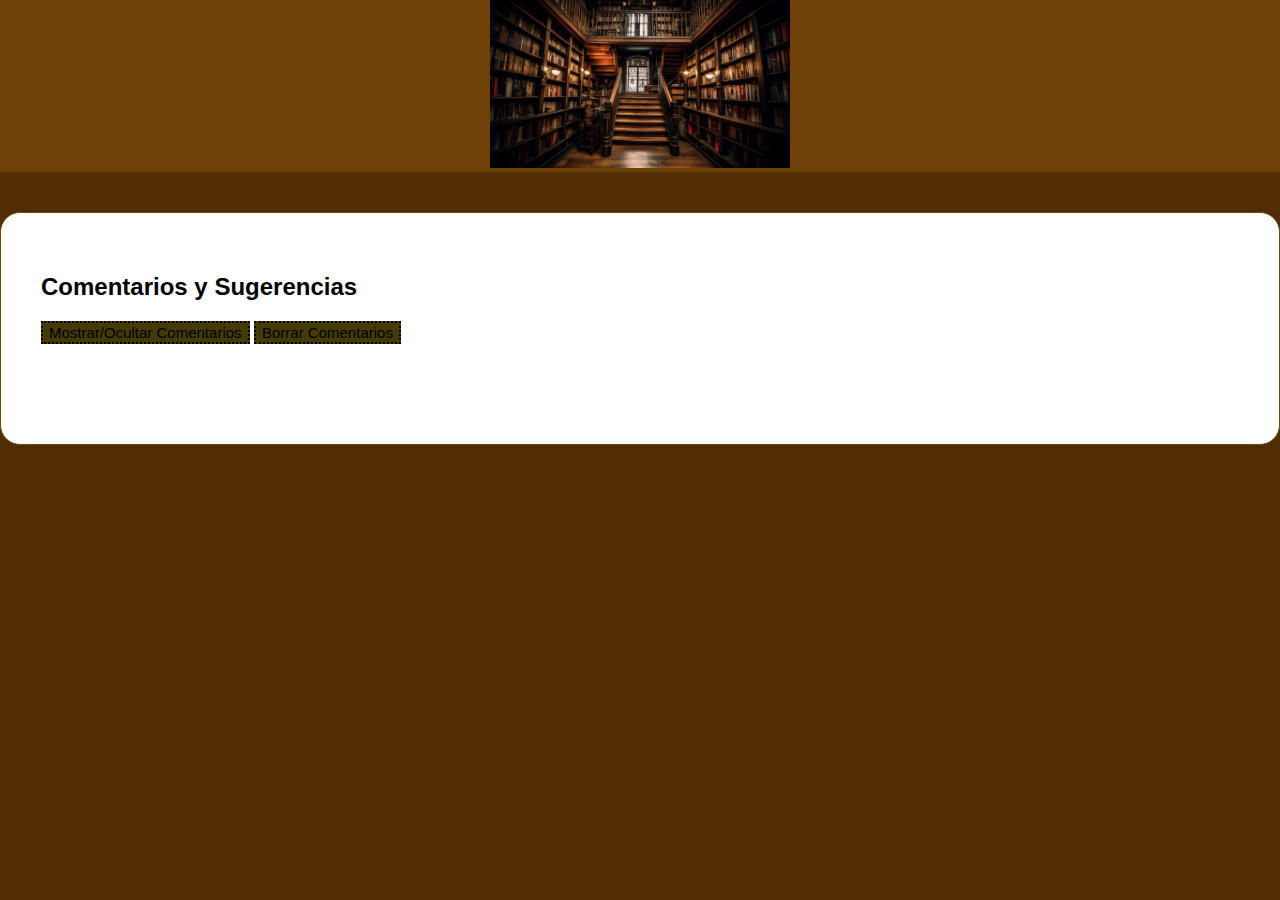
<file: administrador.html>
<!DOCTYPE html>
<html>
    <head>
    <title></title>
    <meta charset="UTF-8">
    <meta name="viewport" content="width=device-width, initial-scale=1.0">
    <link rel="Stylesheet" href="estilo pagina principal.css" type="text/css">
    </head>

    <body>
        <header>
            <div>
            <a href="pagina principal.html"> <img src="bibliotecaprincipal.jpg"Logo de Biblioteca" width="300"> </a>
            </div>
        </header>
<section>
        <!-- <button onclick="addProduct()">Agregar Producto</button>
        <button onclick="removeProduct()">Eliminar Producto</button>
        <button onclick="editMission()">Editar Misión, Visión y Valores</button>
        <!-- Aquí puedes agregar más botones o formularios para otras funcionalidades -->
    </section>

    <div class="wrapper" style="justify-content:space-between;">
    <section>
        <h2>Comentarios y Sugerencias</h2>
        <div id="comentariosList"></div>
        <button class="estiloboton" onclick="toggleComentarios()">Mostrar/Ocultar Comentarios</button>
        <button class="estiloboton" onclick="clearComentarios()">Borrar Comentarios</button>
    </section>
    </div>

    <script>
        function addProduct() {
            var productName = prompt("Ingrese el nombre del producto:");
            var productSection = prompt("¿En qué sección desea agregar el producto? (mas-vendidos o productos-disponibles)");
            if (productName && (productSection === "mas-vendidos" || productSection === "productos-disponibles")) {
                var newProduct = document.createElement("div");
                newProduct.innerText = productName;
                document.getElementById(productSection + "-list").appendChild(newProduct);
                alert("Producto agregado con éxito.");
            } else {
                alert("Datos inválidos. Inténtelo de nuevo.");
            }
        }

        function removeProduct() {
            var productName = prompt("Ingrese el nombre del producto a eliminar:");
            var productSection = prompt("¿De qué sección desea eliminar el producto? (mas-vendidos o productos-disponibles)");
            if (productName && (productSection === "mas-vendidos" || productSection === "productos-disponibles")) {
                var productList = document.getElementById(productSection + "-list").children;
                for (var i = 0; i < productList.length; i++) {
                    if (productList[i].innerText === productName) {
                        productList[i].remove();
                        alert("Producto eliminado con éxito.");
                        return;
                    }
                }
                alert("Producto no encontrado.");
            } else {
                alert("Datos inválidos. Inténtelo de nuevo.");
            }
        }

        function editMission() {
            var newMission = prompt("Ingrese la nueva misión:");
            if (newMission) {
                document.getElementById("mision").innerText = newMission;
                alert("Misión actualizada con éxito.");
            } else {
                alert("Datos inválidos. Inténtelo de nuevo.");
            }
        }

        function loadComentarios() {
            var comentarios = JSON.parse(localStorage.getItem('comentarios')) || [];
            var comentariosList = document.getElementById('comentariosList');
            comentariosList.innerHTML = '';
            comentarios.forEach(function(comentario) {
                var comentarioDiv = document.createElement('div');
                comentarioDiv.innerText = comentario;
                comentariosList.appendChild(comentarioDiv);
            });
        }

        function toggleComentarios() {
            var comentariosList = document.getElementById('comentariosList');
            if (comentariosList.style.display === 'none' || comentariosList.style.display === '') {
                comentariosList.style.display = 'block';
            } else {
                comentariosList.style.display = 'none';
            }
        }

        function clearComentarios() {
            localStorage.removeItem('comentarios');
            loadComentarios();
            alert("Comentarios borrados con éxito.");
        }

        window.onload = loadComentarios;
    </script>
    </body>
</html>
</file>
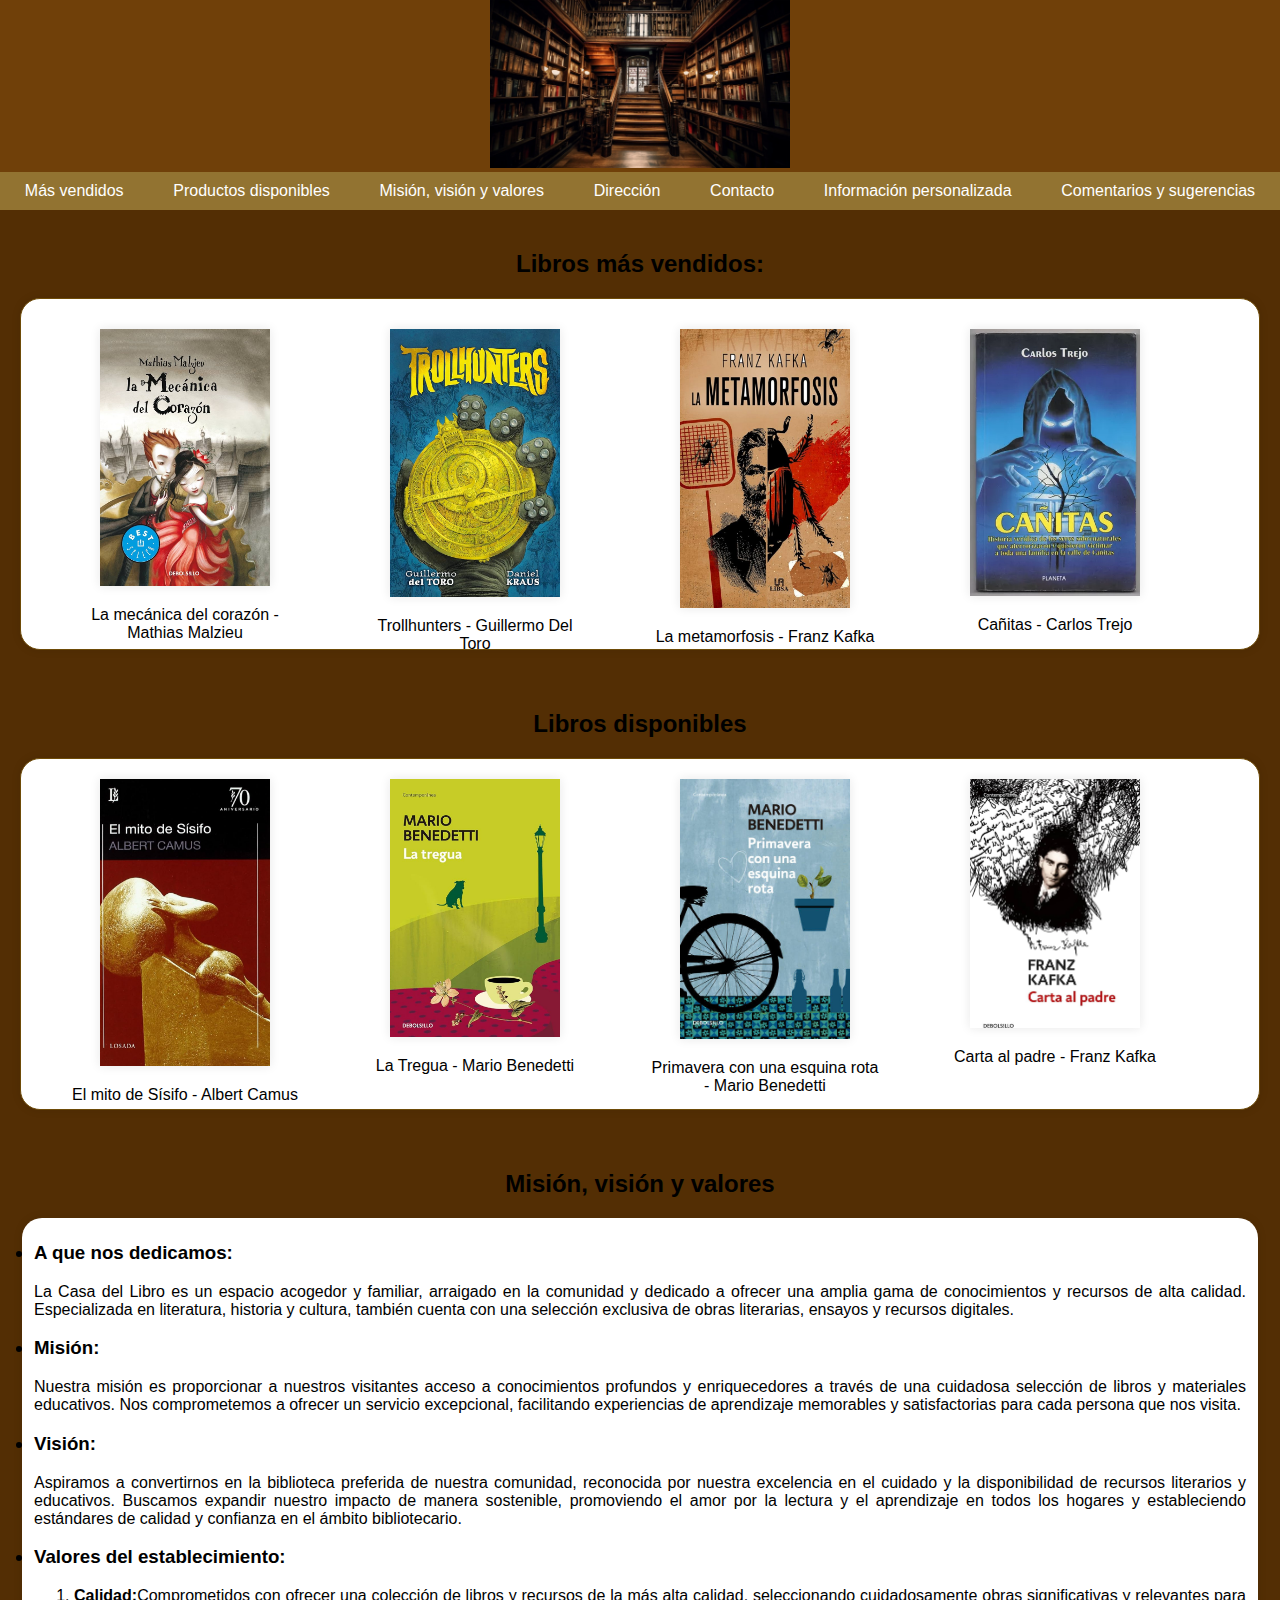
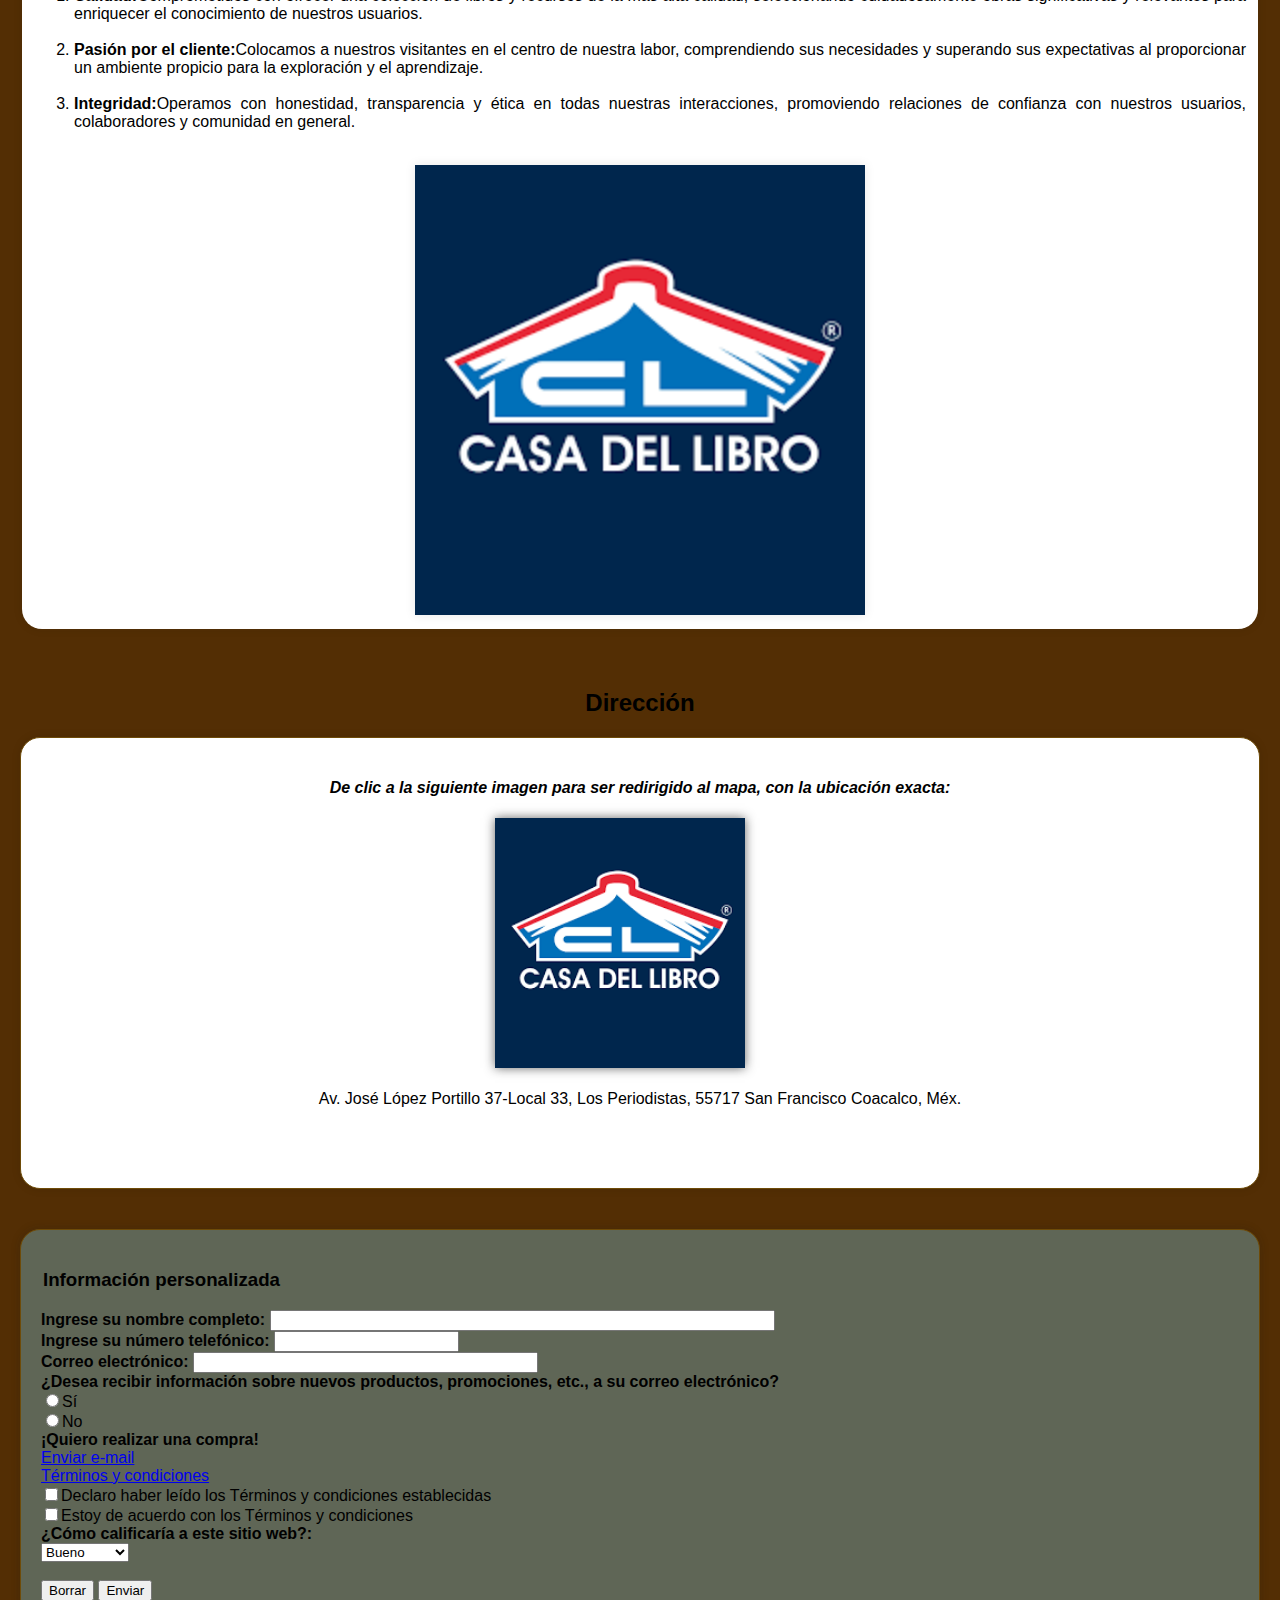
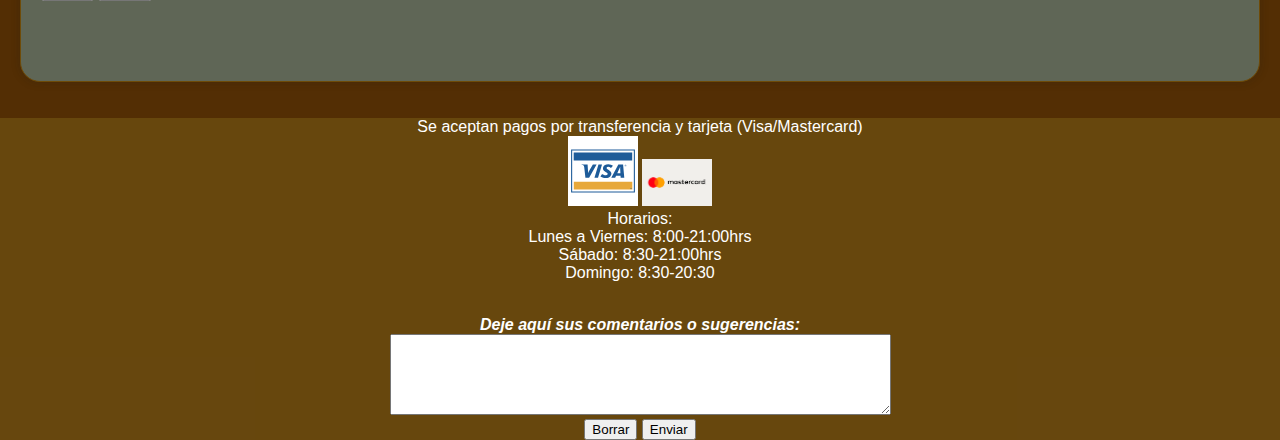
<file: pagina principal.html>
<!DOCTYPE html>
<html lang="es">
<head>
    <meta charset="UTF-8">
    <meta name="viewport" content="width=device-width, initial-scale=1.0">
    <link rel="Stylesheet" href="estilo pagina principal.css" type="text/css">
    <title>Página principal</title>
</head>
<body>
    <header>
        <div>
        <img src="bibliotecaprincipal.jpg" width="300">
        </div>
    </header>
    <nav>
        <a href="#mas vendidos">Más vendidos</a>
        <a href="#productos disponibles">Productos disponibles</a>
        <a href="#Misión, visión y valores">Misión, visión y valores</a>
        <a href="#Dirección">Dirección</a>
        <a href="#contacto">Contacto</a>
        <a href="#Información personalizada">Información personalizada</a>
        <a href="#Comentarios y sugerencias">Comentarios y sugerencias</a>
        <a href="administrador.html" id="adminLink" style="display: none;">Administración</a>
    </nav>

    <script>
        window.onload = function() {
            // Recuperar el estado de admin desde el localStorage
            var isAdmin = localStorage.getItem('isAdmin');
            if (isAdmin === 'true') {
                // Hacer visible el enlace de administración
                document.getElementById('adminLink').style.display = 'block';
            }
        }
    </script>

    <section id="mas vendidos" style="text-align: center;">
        
        <h2 class="tituloproducto"><strong>Libros más vendidos:</strong></h2>

        <div class="wrapper" style="display: flex; justify-content: center;">
    
            <div class="efectoproducto">
            <div class="item" style="text-align: center; margin: 10px;">
                <img style="border: 0px solid; color:black; box-shadow: 0 0 10px rgba(27, 27, 27, 0.1);" src="La mecanica del corazon.jpg" alt="Queso Manchego" width="170">
                <p>La mecánica del corazón - Mathias Malzieu</p>
            </div>
            </div>
    
            <div class="efectoproducto">
            <div class="item" style="text-align: center; margin: 10px;">
                <img style="border: 0px solid; color:black; box-shadow: 0 0 10px rgba(27, 27, 27, 0.1);" src="Trollhunters.jpg" alt="Queso de Puerco" width="170">
                <p>Trollhunters - Guillermo Del Toro</p>
            </div>
            </div>
    
            <div class="efectoproducto">
            <div class="item" style="text-align: center; margin: 10px;">
                <img style="border: 0px solid; color:black; box-shadow: 0 0 10px rgba(27, 27, 27, 0.1);" src="La Metamorfosis.jpg" alt="Queso Panela Chilchota" width="170">
                <p>La metamorfosis - Franz Kafka</p>
            </div>
            </div>
    
            <div class="efectoproducto">
            <div class="item" style="text-align: center; margin: 10px;">
                <img style="border: 0px solid; color:black; box-shadow: 0 0 10px rgba(27, 27, 27, 0.1);" src="Cañitas.webp" alt="Queso Oaxaca Karina" width="170">
                <p>Cañitas - Carlos Trejo</p>
            </div> 
            </div>

        </div>
    </section>

    
    <section id="productos disponibles" style="text-align: center;">
        <h2><strong>Libros disponibles</strong></h2>
        <div class="wrapper"  style="display: flex; justify-content: center;">
    
            <div class="efectoproducto">
            <div class="item" style="text-align: center; margin-left: 10px; margin-right: 10px;">
                <a ></a><img style="border: 0px solid; color:black; box-shadow: 0 0 10px rgba(27, 27, 27, 0.1);" src="El mito de sisifo.jpg"SECCION: Abarrotes" width="170"></a>
                <p>El mito de Sísifo - Albert Camus</p>
            </div>
            </div>
    
            <div class="efectoproducto">
            <div class="item" style="text-align: center; margin-left: 10px; margin-right: 10px;">
                <a ><img style="border: 0px solid; color:black; box-shadow: 0 0 10px rgba(27, 27, 27, 0.1);" src="La tregua.jpg" alt="SECCION: Carnes" width="170"></a>
                <p>La Tregua - Mario Benedetti</p>
            </div>
            </div>
    
            <div class="efectoproducto">
            <div class="item" style="text-align: center; margin-left: 10px; margin-right: 10px;">
                <a ><img style="border: 0px solid; color:black; box-shadow: 0 0 10px rgba(27, 27, 27, 0.1);" src="Primavera con una esquina rota.jpg" alt="SECCION: Lacteos" width="170"> </a>
                <p>Primavera con una esquina rota - Mario Benedetti</p>
            </div>
            </div>
    
            <div class="efectoproducto">
            <div class="item" style="text-align: center; margin-left: 10px; margin-right: 10px;">
            <a ><img style="border: 0px; box-shadow: 0 0 10px rgba(27, 27, 27, 0.1);" src="Carta al padre.jpg" alt="SECCION: Semillas" width="170"> </a>
                <p>Carta al padre - Franz Kafka</p> 
            </div>
            </div>

        </div>
    </section>

    <!--
    
    <section id="productos disponibles" style="text-align: center;">
        <div class="wrapper" style="display: flex; justify-content: center;">
    
             <div class="item" style="text-align: center; margin: 10px;">
                <img style="border: 2px solid; color:black" src="jamon Espaldilla.png" alt="jamon Espaldilla" width="250">
                <p>Jamón de Espaldilla "Delis"</p>
            </div>
            
            <div class="item" style="text-align: center; margin: 10px;">
                <img style="border: 2px solid; color:black" src="salami.png" alt="Salami" width="250">
                <p>Salami horneado "EFA"</p>
            </div>
    
            <div class="item" style="text-align: center; margin: 10px;">
                <img style="border: 2px solid; color:black" src="longaniza.png" alt="longaniza" width="250">
                <p>Longaniza "Los Manantiales"</p>
            </div>
    
            <div class="item" style="text-align: center; margin: 10px;">
                <img style="border: 2px solid; color:black" src="tocino.png" alt="tocino" width="250">
                <p>Tocino "Delis"</p>
            </div>
    
            <div class="item" style="text-align: center; margin: 10px;">
                <img style="border: 2px solid; color:black" src="salchicha manantiales.png" alt="salchicha manantiales" width="250">
                <p>Salchicha de Viena "Los Manantiales"</p>
            </div>
    
            <div class="item" style="text-align: center; margin: 10px;">
                <img style="border: 2px solid; color:black" src="queso Chihuahua.png" alt="queso Chihuahua" width="250">
                <p>Queso Chihuahua "Lala"</p>
            </div>
        </div>
    </section> -->


    
    <section id="Misión, visión y valores">
        <div style="margin-top: 10px;">
            <center><h2>Misión, visión y valores</h2></center>
        </div>
        <fieldset style="background-color: white; border: 0px; box-shadow: 0 0 10px rgba(27, 27, 27, 0.1);  border-radius: 20px;">
            <!-- <legend><h2>Misión, visión y valores de la "Cremería Prinss"</h2></legend> -->
                <h3><strong><li>A que nos dedicamos:</li></strong></h3>
                <p>
                    La Casa del Libro es un espacio acogedor y familiar, arraigado en la comunidad y dedicado a ofrecer una amplia gama de conocimientos y recursos de alta calidad. Especializada en literatura, historia y cultura, también cuenta con una selección exclusiva de obras literarias, ensayos y recursos digitales.
                </p>
                <h3><strong><li>Misión:</li></strong></h3>
                <p>
                    Nuestra misión es proporcionar a nuestros visitantes acceso a conocimientos profundos y enriquecedores a través de una cuidadosa selección de libros y materiales educativos. Nos comprometemos a ofrecer un servicio excepcional, facilitando experiencias de aprendizaje memorables y satisfactorias para cada persona que nos visita.
                </p>
                <h3><strong><li>Visión:</li></strong></h3>
                <p>
                    Aspiramos a convertirnos en la biblioteca preferida de nuestra comunidad, reconocida por nuestra excelencia en el cuidado y la disponibilidad de recursos literarios y educativos. Buscamos expandir nuestro impacto de manera sostenible, promoviendo el amor por la lectura y el aprendizaje en todos los hogares y estableciendo estándares de calidad y confianza en el ámbito bibliotecario.

                </p>
                    <h3><strong><li>Valores del establecimiento:</li></strong></h3>
                    <ol>
                        <li><strong>Calidad:</strong>Comprometidos con ofrecer una colección de libros y recursos de la más alta calidad, seleccionando cuidadosamente obras significativas y relevantes para enriquecer el conocimiento de nuestros usuarios.</li><br>
                        <li><strong>Pasión por el cliente:</strong>Colocamos a nuestros visitantes en el centro de nuestra labor, comprendiendo sus necesidades y superando sus expectativas al proporcionar un ambiente propicio para la exploración y el aprendizaje.</li><br>
                        <li><strong>Integridad:</strong>Operamos con honestidad, transparencia y ética en todas nuestras interacciones, promoviendo relaciones de confianza con nuestros usuarios, colaboradores y comunidad en general.</li><br>
                    </ol>
                    <center><img style="border: 0px solid; color:black; box-shadow: 0 0 10px rgba(27, 27, 27, 0.1);" src="casa del libro.png" alt="Cremeria 1" width="450"></center>
        </fieldset>
    </section>
    
    <section id="Dirección">
        <h2><center>Dirección</center></h2>
        <div class="wrapper" style="justify-content: center;">
        <!-- <h2><center>Dirección</center></h2> -->
        <center><h4><em>De clic a la siguiente imagen para ser redirigido al mapa, con la ubicación exacta:</em></h4></center>
        <center> <a href="https://maps.app.goo.gl/eexDB7eKn5L2U6fQ8" target="_blank"> <img class="efectoproducto" style="border: 0px dotted; color:black; box-shadow: 0 0 10px rgba(27, 27, 27, 0.671);" src="casa del libro.png" alt="Imagen e hipervinculo a la direccion" width="700"> </a></center> 
        <br>
        <center>Av. José López Portillo 37-Local 33, Los Periodistas, 55717 San Francisco Coacalco, Méx.</center>
    </div>
    </section>

    <!--
    <section id="Información personalizada">
        <fieldset>
            <legend><h3>Información personalizada</h3></legend>
            <form action="" method="">
            <strong>Ingrese su nombre completo:</strong> 
            <input type="text" name="nombre" size="60"><br>
            <strong>Ingrese su número telefónico:</strong> 
            <input type="text" name="telefono" size="20"><br>
            <strong>Correo electrónico:</strong> 
            <input type="text" name="Correo" maxlength="40" size="40"><br>
            <strong>¿Desea recibir información sobre nuevos productos, promociones, etc., a su correo electrónico?</strong> <br>
            <input type="radio" name="opcion" value="1">Sí<br>
            <input type="radio" name="opcion" value="2">No<br>
            <strong>¡Quiero realizar una compra!</strong><br>
            <a href="mailto:cremeriaPrinss@gmail.com?">Enviar e-mail</a><br>
            <a href="https://contratados.org/es/content/t%C3%A9rminos-y-condiciones-de-uso" target="_blank">Términos y condiciones</a><br>
            <input type="checkbox" name="confirmación">Declaro haber leído los Términos y condiciones establecidas<br>
            <input type="checkbox" name="confirmación">Estoy en de acuerdo con los Términos y condiciones<br>
            <input type="checkbox" name="confirmación">Estoy en desacuerdo con los Términos y condiciones<br>
            <strong>¿Cómo calificaría a este sitio web?:</strong> <br>   
            <select name="Evaluación">
                <option value="1">Muy bueno</option>
                <option value="2">Bueno</option>
                <option value="3">Regular</option>
                <option value="4">Malo</option>
            </select><br>
            <br><input type="reset" value="Borrar">
            <input type="submit" value="Enviar" onclick="validarFormulario()">          
            </form>
        </fieldset>
    </section>
-->

<!--
    <script>
        function validarFormulario() {
            // Obtener los valores de los campos del formulario
            var nombre = document.getElementById("nombre").value
            var telefono = document.forms["personalizadoForm"]["telefono"].value;
            var correo = document.forms["personalizadoForm"]["Correo"].value;
            var opcion = document.forms["personalizadoForm"]["opcion"].value;
            var terminos = document.forms["personalizadoForm"]["confirmación"].checked;
            var evaluacion = document.forms["personalizadoForm"]["Evaluación"].value;

            // Validar nombre completo
            if (nombre == "") {
                alert("Por favor, ingrese su nombre completo.");
                return false;
            }

            // Validar número telefónico
            if (telefono == "" || isNaN(telefono) || telefono.length != 10) {
                alert("Por favor, ingrese un número telefónico válido de 10 dígitos.");
                return false;
            }

            // Validar correo electrónico
            var regexCorreo = /^[^\s@]+@[^\s@]+\.[^\s@]+$/;
            if (correo == "" || !regexCorreo.test(correo)) {
                alert("Por favor, ingrese un correo electrónico válido.");
                return false;
            }

            // Validar opción de recibir información
            if (!document.forms["personalizadoForm"]["opcion"][0].checked && 
                !document.forms["personalizadoForm"]["opcion"][1].checked) {
                alert("Por favor, seleccione si desea recibir información sobre nuevos productos.");
                return false;
            }

            // Validar términos y condiciones
            if (!terminos) {
                alert("Debe aceptar los términos y condiciones para continuar.");
                return false;
            }

            // Validar evaluación del sitio web
            if (evaluacion == "") {
                alert("Por favor, seleccione una evaluación para el sitio web.");
                return false;
            }

            return true; // Si todo está bien, permite el envío del formulario
        }
    </script> -->

    <script>
        function validarFormulario() {
            // Hola Isa, te adoro mucho
            // Hola mamá este es mi primer proyecto en HTML, te quiero.
            var nombre = document.forms["personalizadoForm"]["nombre"].value;
            var telefono = document.forms["personalizadoForm"]["telefono"].value
            //hola mac miller, vuelve pronto ;(
            var correo = document.forms["personalizadoForm"]["Correo"].value;
            var opcion = document.forms["personalizadoForm"]["opcion"].value;
            var terminos = document.getElementsByName("confirmacion")
            var terminos2 = document.getElementsByName("confirmacion2")
            //Tupac volverá por la mañana 
            var evaluacion = document.forms["personalizadoForm"]["Evaluación"].value;

            // Validar nombre completo
            if (nombre == "") {
                alert("Por favor, ingrese su nombre completo.");
                return false;
            }

            // Validar número telefónico
            if (telefono == "" || isNaN(telefono) || telefono.length != 10) {
                alert("Por favor, ingrese un número telefónico válido de 10 dígitos.");
                return false;
            }

            // Validar correo electrónico
            var regexCorreo = /^[^\s@]+@[^\s@]+\.[^\s@]+$/;
            if (correo == "" || !regexCorreo.test(correo)) {
                alert("Por favor, ingrese un correo electrónico válido.");
                return false;
            }

            // Validar opción de recibir información
            if (!document.forms["personalizadoForm"]["opcion"][0].checked && 
                !document.forms["personalizadoForm"]["opcion"][1].checked) {
                alert("Por favor, seleccione si desea recibir información sobre nuevos productos.");
                return false;
            }

            // Validar términos y condiciones
            if (!terminos) {
                alert("Debe aceptar los términos y condiciones para continuar.");
                return false;
            }

            // Validar evaluación del sitio web
            if (evaluacion == "") {
                alert("Por favor, seleccione una evaluación para el sitio web.");
                return false;
            }

            alert("¡Gracias por su opinión, la tomaremos en cuenta!")
            return true; // Si todo está bien, permite el envío del formulario
        }
    </script>

    <section id="Información personalizada">
        <div class="wrapper" style="background-color: rgba(117, 199, 231, 0.363); text-align: left; box-shadow: 0 0 10px rgba(27, 27, 27, 0.226);">
        
            <legend><h3>Información personalizada</h3></legend>
            <form name="personalizadoForm" onsubmit="return validarFormulario()"> 
                <strong>Ingrese su nombre completo:</strong> 
                <input type="text" name="nombre" size="60"><br>
                <strong>Ingrese su número telefónico:</strong> 
                <input type="text" name="telefono" size="20"><br>
                <strong>Correo electrónico:</strong> 
                <input type="text" name="Correo" maxlength="40" size="40"><br>
                <strong>¿Desea recibir información sobre nuevos productos, promociones, etc., a su correo electrónico?</strong> <br>
                <input type="radio" name="opcion" value="1">Sí<br>
                <input type="radio" name="opcion" value="2">No<br>
                <strong>¡Quiero realizar una compra!</strong><br>
                <a href="mailto:ventasdeima1@gmail.com?subject=¡Hola, deseo recibir información personalizada!">Enviar e-mail</a><br>
                <a href="terminos y condiciones.html">Términos y condiciones</a><br>
                <input type="checkbox" name="confirmación">Declaro haber leído los Términos y condiciones establecidas<br>
                <input type="checkbox" name="confirmación2">Estoy de acuerdo con los Términos y condiciones<br>
                <!-- <input type="checkbox" name="confirmación">Estoy en desacuerdo con los Términos y condiciones<br> -->
                <strong>¿Cómo calificaría a este sitio web?:</strong> <br>   
                <select name="Evaluación">
                    <option value="1">Muy bueno</option>
                    <option value="2" selected>Bueno</option>
                    <option value="3">Regular</option>
                    <option value="4">Malo</option>
                </select><br>
                <br><input type="reset" value="Borrar">
                <input type="submit" value="Enviar">          
            </form>
        </div>
    </div>
        
    </section>

    <a name="contacto"></a>
    <footer>
    
        </div>

    <div style="text-align: center;">
        <p>
            Se aceptan pagos por transferencia y tarjeta (Visa/Mastercard)<br>
            <img src="Visa.svg" width="70"> <img src="mastercard.jpg" width="70">
            <br>
            Horarios:<br>
            Lunes a Viernes: 8:00-21:00hrs<br>
            Sábado: 8:30-21:00hrs<br>
            Domingo: 8:30-20:30<br>
        </p>

    <a name="Comentarios y sugerencias"></a>
        <br> <strong><em>Deje aquí sus comentarios o sugerencias:</em></strong><br>
        <form id="comentariosForm">
        <textarea name="comentarios" rows="5" cols="60"></textarea> 
        <br>
        <input type="reset" value="Borrar">
        <input type="submit" value="Enviar">
        </form>
    </div>
    </footer>

    <script>
        document.getElementById('comentariosForm').addEventListener('submit', function(e) {
            e.preventDefault();
            var comentario = this.comentarios.value;
            if (comentario) {
                var comentarios = JSON.parse(localStorage.getItem('comentarios')) || [];
                comentarios.push(comentario);
                localStorage.setItem('comentarios', JSON.stringify(comentarios));
                alert('Comentario guardado');
                this.reset();
            }
        });
    </script>

</body>
</html>
</file>
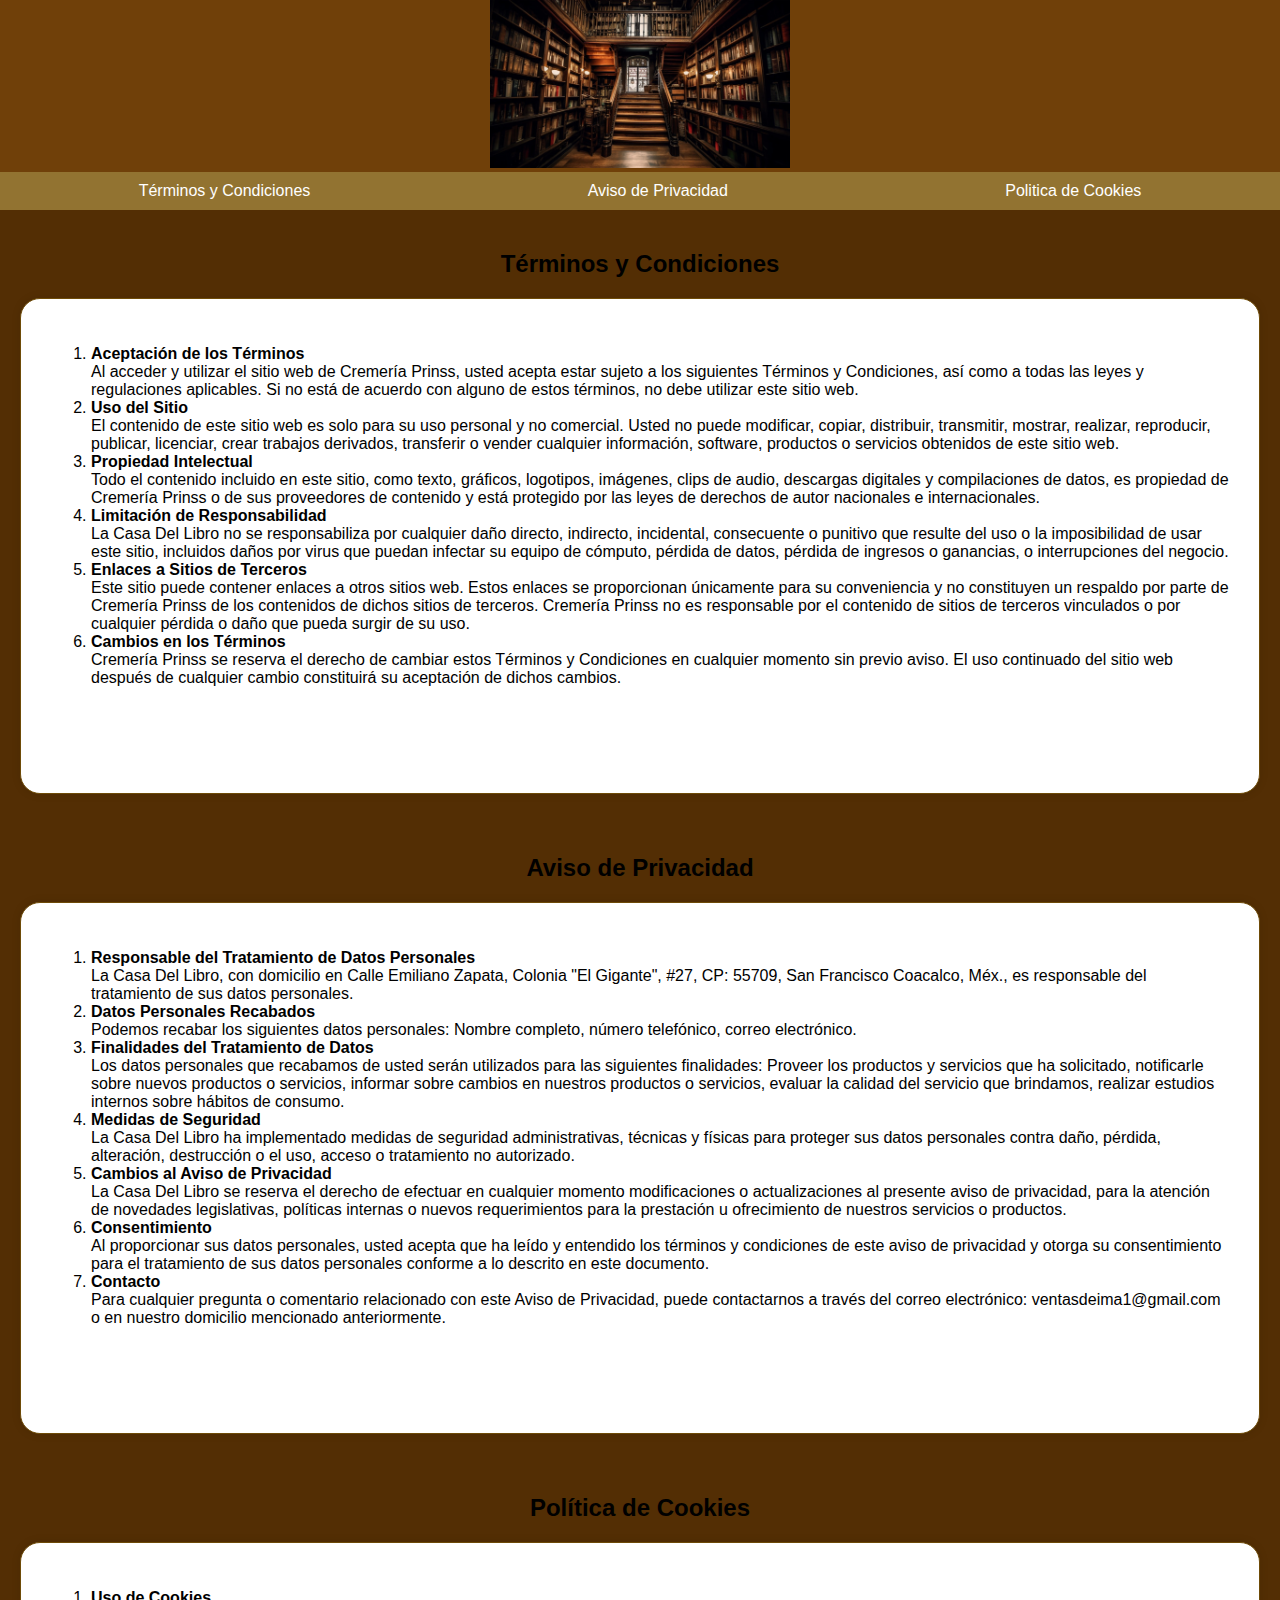
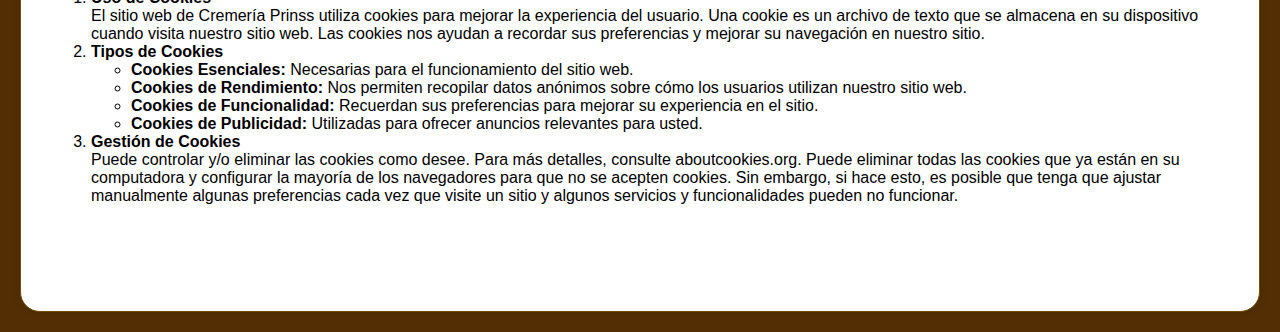
<file: terminos y condiciones.html>
<!DOCTYPE html>
<html lang="es">
<head>
    <meta charset="UTF-8">
    <meta name="viewport" content="width=device-width, initial-scale=1.0">
    <link rel="Stylesheet" href="estilo pagina principal.css" type="text/css">
    <title>Términos y condiciones</title>
</head>
<body>
    <header>
        <div>
            <a href="pagina principal.html#Información personalizada"> <img src="bibliotecaprincipal.jpg" biblioteca" width="300"> </a>
        </div>
    </header>
    <nav>
        <a href="#terminos">Términos y Condiciones</a>
        <a href="#privacidad">Aviso de Privacidad</a>
        <a href="#cookies">Politica de Cookies</a>
    </nav>

    <section id="terminos" >
            <h2><center><strong>Términos y Condiciones</strong></center></h2>
    
            <div class="wrapper" style="display: flex; margin-bottom: 0px; text-align: left;">
                
                <div class="item" style="margin: 10px;">
                    <p>
                        <ol>
                            <li><strong>Aceptación de los Términos</strong></li>
                            Al acceder y utilizar el sitio web de Cremería Prinss, usted acepta estar sujeto a los siguientes Términos y Condiciones, así como a todas las leyes y regulaciones aplicables. Si no está de acuerdo con alguno de estos términos, no debe utilizar este sitio web.

                            <li><strong>Uso del Sitio</strong></li>
                            El contenido de este sitio web es solo para su uso personal y no comercial. Usted no puede modificar, copiar, distribuir, transmitir, mostrar, realizar, reproducir, publicar, licenciar, crear trabajos derivados, transferir o vender cualquier información, software, productos o servicios obtenidos de este sitio web.

                            <li><strong>Propiedad Intelectual</strong></li>
                            Todo el contenido incluido en este sitio, como texto, gráficos, logotipos, imágenes, clips de audio, descargas digitales y compilaciones de datos, es propiedad de Cremería Prinss o de sus proveedores de contenido y está protegido por las leyes de derechos de autor nacionales e internacionales.

                            <li><strong>Limitación de Responsabilidad</strong></li>
                            La Casa Del Libro no se responsabiliza por cualquier daño directo, indirecto, incidental, consecuente o punitivo que resulte del uso o la imposibilidad de usar este sitio, incluidos daños por virus que puedan infectar su equipo de cómputo, pérdida de datos, pérdida de ingresos o ganancias, o interrupciones del negocio.

                            <li><strong>Enlaces a Sitios de Terceros</strong></li>
                            Este sitio puede contener enlaces a otros sitios web. Estos enlaces se proporcionan únicamente para su conveniencia y no constituyen un respaldo por parte de Cremería Prinss de los contenidos de dichos sitios de terceros. Cremería Prinss no es responsable por el contenido de sitios de terceros vinculados o por cualquier pérdida o daño que pueda surgir de su uso.

                            <li><strong>Cambios en los Términos</strong></li>
                            Cremería Prinss se reserva el derecho de cambiar estos Términos y Condiciones en cualquier momento sin previo aviso. El uso continuado del sitio web después de cualquier cambio constituirá su aceptación de dichos cambios.
                        </ol>
                    </p>
        </div>
            </div>
    </section>

    <section id="privacidad">
        <h2><center><strong>Aviso de Privacidad</strong></center></h2>

        <div class="wrapper" style="display: flex; margin-bottom: 0px; text-align: left;">
            
            <div class="item" style="margin: 10px;">
                <p>
                    <ol>
                        <li><strong>Responsable del Tratamiento de Datos Personales</strong></li>
                        La Casa Del Libro, con domicilio en Calle Emiliano Zapata, Colonia "El Gigante", #27, CP: 55709, San Francisco Coacalco, Méx., es responsable del tratamiento de sus datos personales.

                        <li><strong>Datos Personales Recabados</strong></li>
                        Podemos recabar los siguientes datos personales: Nombre completo, número telefónico, correo electrónico.

                        <li><strong>Finalidades del Tratamiento de Datos</strong></li>
                        Los datos personales que recabamos de usted serán utilizados para las siguientes finalidades: Proveer los productos y servicios que ha solicitado, notificarle sobre nuevos productos o servicios, informar sobre cambios en nuestros productos o servicios, evaluar la calidad del servicio que brindamos, realizar estudios internos sobre hábitos de consumo.

                        <li><strong>Medidas de Seguridad</strong></li>
                        La Casa Del Libro ha implementado medidas de seguridad administrativas, técnicas y físicas para proteger sus datos personales contra daño, pérdida, alteración, destrucción o el uso, acceso o tratamiento no autorizado.

                        <li><strong>Cambios al Aviso de Privacidad</strong></li>
                        La Casa Del Libro se reserva el derecho de efectuar en cualquier momento modificaciones o actualizaciones al presente aviso de privacidad, para la atención de novedades legislativas, políticas internas o nuevos requerimientos para la prestación u ofrecimiento de nuestros servicios o productos.

                        <li><strong>Consentimiento</strong></li>
                        Al proporcionar sus datos personales, usted acepta que ha leído y entendido los términos y condiciones de este aviso de privacidad y otorga su consentimiento para el tratamiento de sus datos personales conforme a lo descrito en este documento.

                        <li><strong>Contacto</strong></li>
                        Para cualquier pregunta o comentario relacionado con este Aviso de Privacidad, puede contactarnos a través del correo electrónico: ventasdeima1@gmail.com o en nuestro domicilio mencionado anteriormente.
                    </ol>
                </p>
            </div>
        </div>
    </section>

    <section id="cookies">
        <h2><center><strong>Política de Cookies</strong></center></h2>

        <div class="wrapper" style="display: flex; margin-bottom: 0px; text-align: left;">
            
            <div class="item" style="margin: 10px;">
                <p>
                    <ol>
                        <li><strong>Uso de Cookies</strong></li>
                        El sitio web de Cremería Prinss utiliza cookies para mejorar la experiencia del usuario. Una cookie es un archivo de texto que se almacena en su dispositivo cuando visita nuestro sitio web. Las cookies nos ayudan a recordar sus preferencias y mejorar su navegación en nuestro sitio.

                        <li><strong>Tipos de Cookies</strong></li>
                        <ul>
                            <li><strong>Cookies Esenciales:</strong> Necesarias para el funcionamiento del sitio web.</li>
                            <li><strong>Cookies de Rendimiento:</strong> Nos permiten recopilar datos anónimos sobre cómo los usuarios utilizan nuestro sitio web.</li>
                            <li><strong>Cookies de Funcionalidad:</strong> Recuerdan sus preferencias para mejorar su experiencia en el sitio.</li>
                            <li><strong>Cookies de Publicidad:</strong> Utilizadas para ofrecer anuncios relevantes para usted.</li>
                        </ul>

                        <li><strong>Gestión de Cookies</strong></li>
                        Puede controlar y/o eliminar las cookies como desee. Para más detalles, consulte aboutcookies.org. Puede eliminar todas las cookies que ya están en su computadora y configurar la mayoría de los navegadores para que no se acepten cookies. Sin embargo, si hace esto, es posible que tenga que ajustar manualmente algunas preferencias cada vez que visite un sitio y algunos servicios y funcionalidades pueden no funcionar.
                    </ol>
                </p>
            </div>
        </div>
    </section>
    </body>
</html>
</file>
<file: estilo pagina principal.css>
body {
            font-family: Arial, Helvetica, sans-serif;
            margin: 0;
            padding: 0;
            background-color: rgb(83, 46, 4);
        }
       /* header {
            background-color: #11cea5;
            color: white;
            padding: 20px;
            text-align: center;
            position: sticky;
            left: 0;
            width: 100%;
            display: flex;
            justify-content: space-around;
            bottom: 10px;
        }
        nav {
            background-color: #1995dd;
            color: white;
            padding: 5px;
            text-align: center;
            position: fixed;
            display: flex;
            width: 100%;
            justify-content: space-around;
            transition: 0.7s;
        }
        nav a {
            color: rgb(255, 255, 255);
            text-decoration: none;
            text-align: center;
            padding: 10px 20px;
    }}
            */

            header {
                background-color: #704009;
                color: white;
                
                text-align: center;
                margin: 0px;
                position: sticky;
                width: 100%;
                display: flex;
                justify-content: space-around;
            }
            nav {
                background-color: #927331;
                color: white;

                text-align: center;
                position: sticky;
                top:0;
                width: 100%;
                display: flex;
                justify-content: space-around;
            }
            nav a {
                color: rgb(255, 255, 255);
                text-decoration: none;
                padding: 10px 20px;
            }

        nav a:hover {
            background-color: #f80d6f;
        }
        section {
            padding: 20px;
            text-align: justify;
        }

        .wrapper {
            background-color: white;
            padding: 20px;
            padding-bottom: 80px;
            border: 1px solid #6e4b08;
            border-radius: 20px;
            box-shadow: 0 0 10px rgba(0, 0, 0, 0.1);
            text-align: center;
            justify-content:space-around
        } 
        .wrappertitulo {
            background-color: white;
            padding-top: 20px;
            border: 1px solid #ccc;
            border-bottom: 0px;
            border-radius: 10px;
            box-shadow: 0 0 10px rgba(0, 0, 0, 0.1);
            text-align: center;
        }

        footer {
            background-color: rgba(104, 72, 14, 0.952);
            color: white;
            /*background-image: url("cremeria.jpeg"); */ 
            background-size: cover;
            
            position: static;
            bottom: 0;
            width: 100%;
        }
        footer img {
            transition: filter 0.3s ease;
        }

        footer img:hover {
            filter: grayscale(100%);
        }

        .efectofondo {
            transition: filter 0.3s ease;
            filter: grayscale(100%);
        }

        .efectoproducto {
            width: 250px; /* Ancho inicial del elemento */
            height: 250px;
            transition: transform 0.3s ease;
            margin-right: 40px;
        }
        .efectoproducto:hover {
            transform: scale(1.08); /* Escala al 110% al pasar el cursor */
        }

        .estiloboton {
            background-color: #443b04;
            border-style: dotted;
            font-family: Arial, Helvetica, sans-serif;
            font-size: 15px;
        }
</file>
